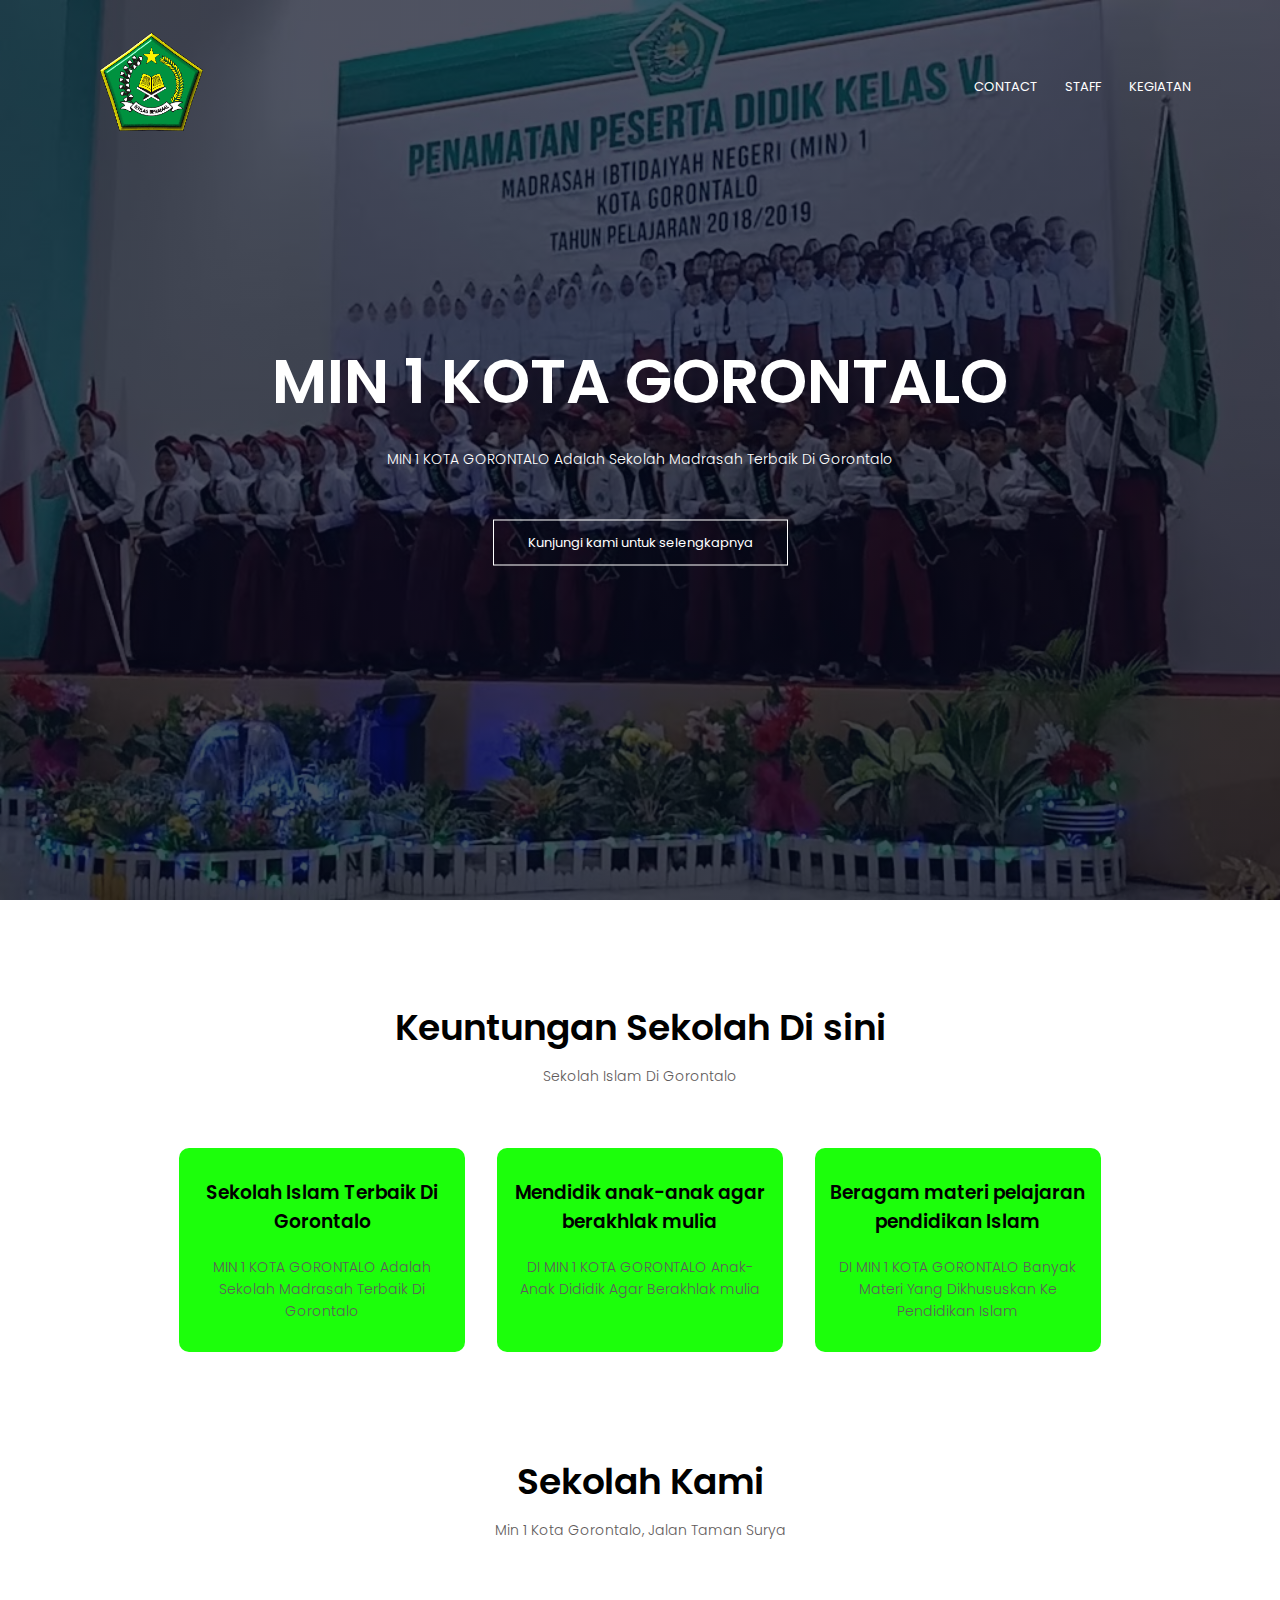
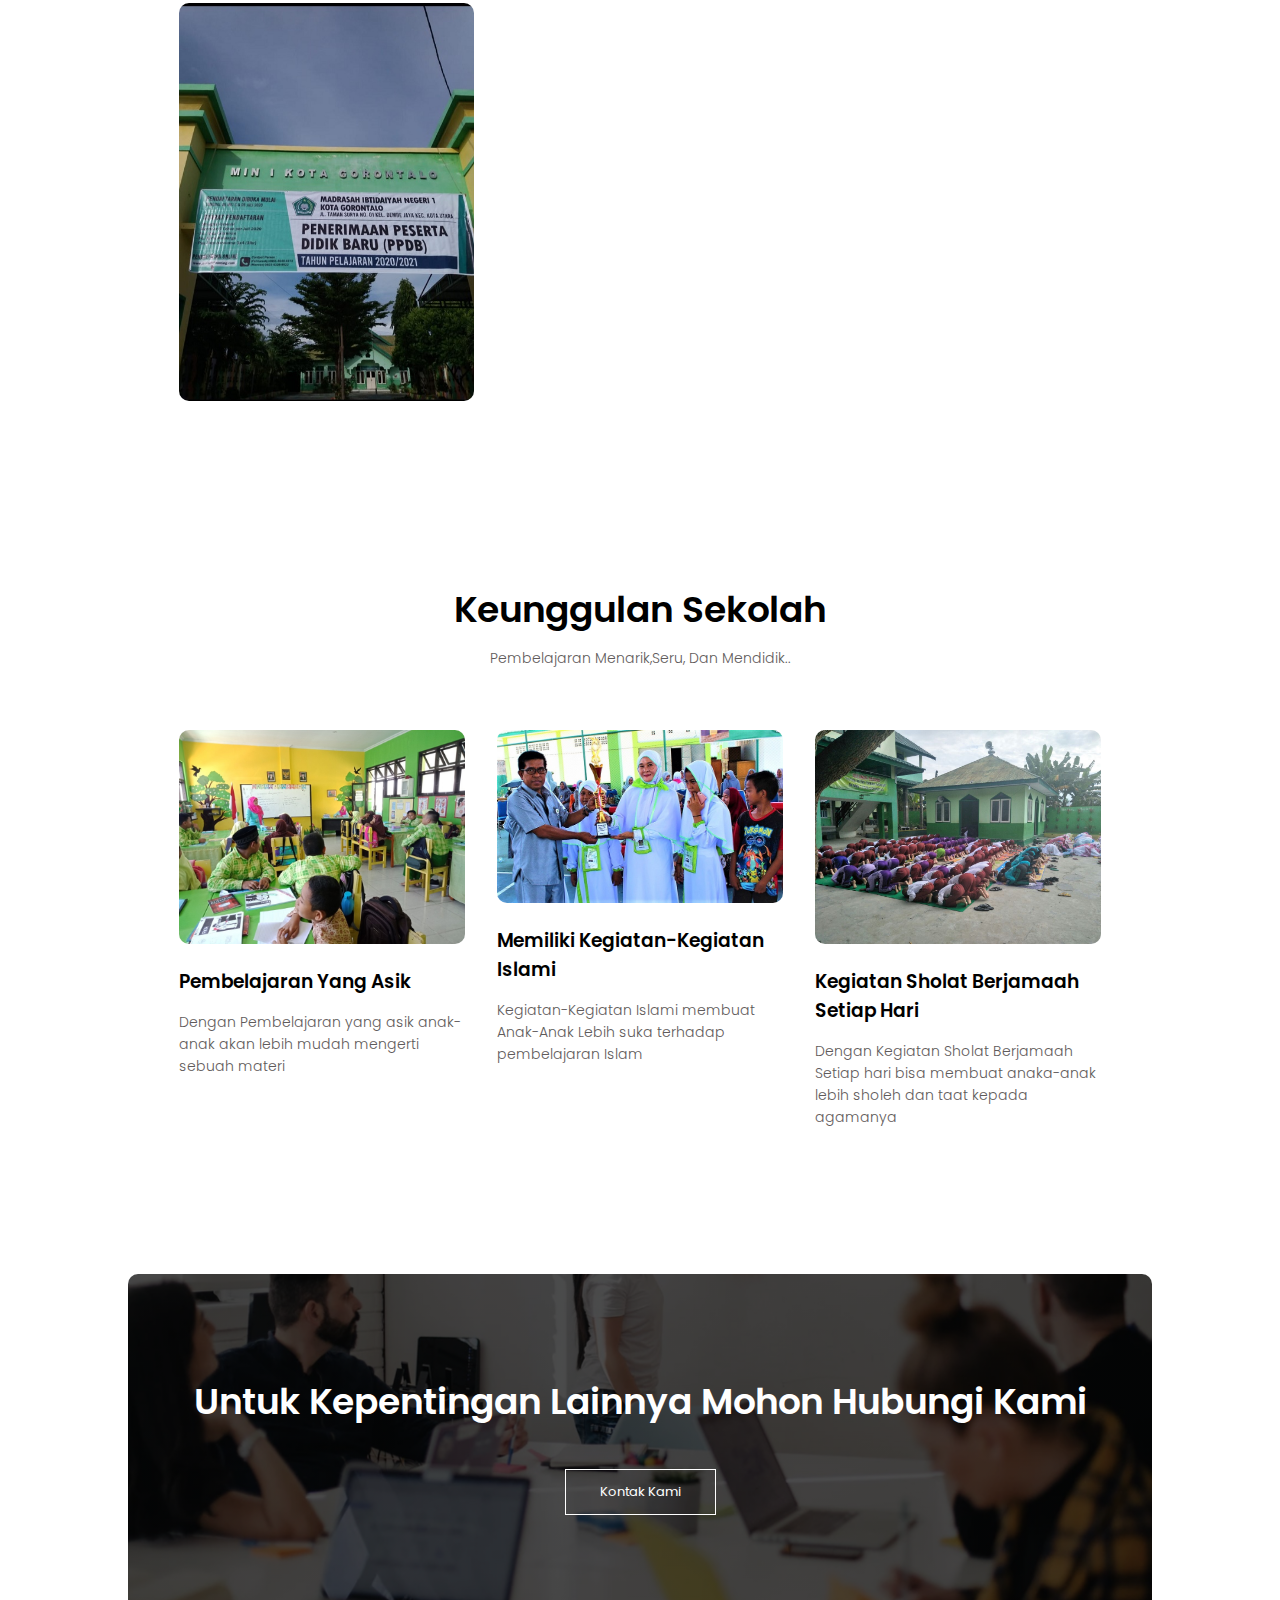
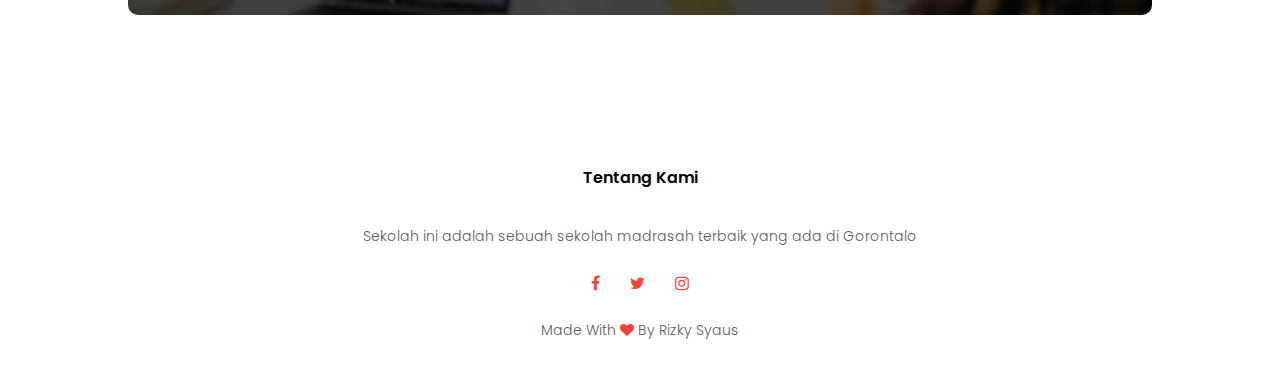
<file: index.html>
<!DOCTYPE html>
<html>
    <head>
        <title>Website</title>
        <meta name="viewport" content="width=device-width, initial-scale=1.0">
        <link rel="stylesheet" href="style.css">
        <link rel="preconnect" href="https://fonts.googleapis.com"><link rel="preconnect" href="https://fonts.gstatic.com" crossorigin><link href="https://fonts.googleapis.com/css2?family=Poppins:wght@100;200;300;400;600;700&display=swap" rel="stylesheet">
        <link rel="stylesheet" href="https://stackpath.bootstrapcdn.com/font-awesome/4.7.0/css/font-awesome.min.css">
    </head>
    <body>
        <section class="header">
            <nav>
                <a href="index.html"><img src="images/p-removebg-preview.png"></a>
                <div class="nav-links" id="navLinks">
                    <i class="fa fa-times" onclick="hideMenu()"></i>
                    <ul>
                        <li><a href="index(1).html">CONTACT</a></li>
                        <li><a href="http://40501156.siap-sekolah.com/data-siap/guru-daftar">STAFF</a></li>
                        <li><a href="index(2).html">KEGIATAN</a></li>
                    </ul>
                </div>
                <i class="fa fa-bars" onclick="showMenu()"></i>
            </nav>
<div class="text-box">
    <h1>MIN 1 KOTA GORONTALO</h1>   
    <p>MIN 1 KOTA GORONTALO Adalah Sekolah Madrasah Terbaik Di Gorontalo</p>
    <a href="http://40501156.siap-sekolah.com/data-siap/guru-daftar" class="hero-btn">Kunjungi kami untuk selengkapnya</a>
</div>




        </section>
<!---course-->
<section class="course">
    <h1>Keuntungan Sekolah Di sini</h1>
    <p>Sekolah Islam Di Gorontalo</p>
    <div class="row">
        <div class="course-col">
            <h3>Sekolah Islam Terbaik Di Gorontalo</h3>
            <p>MIN 1 KOTA GORONTALO Adalah Sekolah Madrasah Terbaik Di Gorontalo</p>
        </div>
        <div class="course-col">
            <h3>Mendidik anak-anak agar berakhlak mulia</h3>
            <p>DI MIN 1 KOTA GORONTALO Anak-Anak Dididik Agar Berakhlak mulia</p>
        </div>
        <div class="course-col">
            <h3>Beragam materi pelajaran pendidikan Islam</h3>
            <p>DI MIN 1 KOTA GORONTALO Banyak Materi Yang Dikhususkan Ke Pendidikan Islam</p>
        </div>
    </div>

    <!---campus-->

</section>
<section class="campus">
    <h1>Sekolah Kami</h1>
    <p>Min 1 Kota Gorontalo, Jalan Taman Surya</p>

    <div class="row">
        <div class="campus-col">
            <img src="images/Min.jpg">
            <div class="layer">
                <h3>GORONTALO</h3>
            </div>
        </div>
    </div>

</section>



<!---fasilitas---->

<section class="fasilitas">
    <h1>Keunggulan Sekolah</h1>
    <p>Pembelajaran Menarik,Seru, Dan Mendidik..</p>

    <div class="row">
        <div class="fasilitas-col">
            <img src="images/Pembelajaran.jpg">
            <h3>Pembelajaran Yang Asik</h3>
            <p>Dengan Pembelajaran yang asik anak-anak akan lebih mudah mengerti sebuah materi</p>
        </div>
        <div class="fasilitas-col">
            <img src="images/Kegiatan.jpg">
            <h3>Memiliki Kegiatan-Kegiatan Islami</h3>
            <p>Kegiatan-Kegiatan Islami membuat Anak-Anak Lebih suka terhadap pembelajaran Islam</p>
        </div>
        <div class="fasilitas-col">
            <img src="images/Guru.jpg">
            <h3>Kegiatan Sholat Berjamaah Setiap Hari</h3>
            <p>Dengan Kegiatan Sholat Berjamaah Setiap hari bisa membuat anaka-anak lebih sholeh dan taat kepada agamanya</p>
        </div>
    </div>

</section>


<!----Contact-->

<section class="bmbg">
     <h1>Untuk Kepentingan Lainnya Mohon Hubungi Kami</h1>
     <a href="index(1).html" class="hero-btn">Kontak Kami</a>
</section>



<!--footer-->

<section class="footer">
     <h4>Tentang Kami</h4>
     <p>Sekolah ini adalah sebuah sekolah madrasah terbaik yang ada di Gorontalo</p>
     <div class="icons">
        <i class="fa fa-facebook"></i>
        <i class="fa fa-twitter"></i>
        <i class="fa fa-instagram"></i>
     </div>
     <p>Made With <i class="fa fa-heart"></i> By Rizky Syaus</p>
</section>













<!-------JavaScirpt For Toggle Menu------->
        <script>

            var  navLinks = document.getElementById("navLinks");

            function showMenu(){
                navLinks.style.right = "0";
            }
            function hideMenu(){
                navLinks.style.right = "-200px";
            }

        </script>

    </body>
</html>
</file>
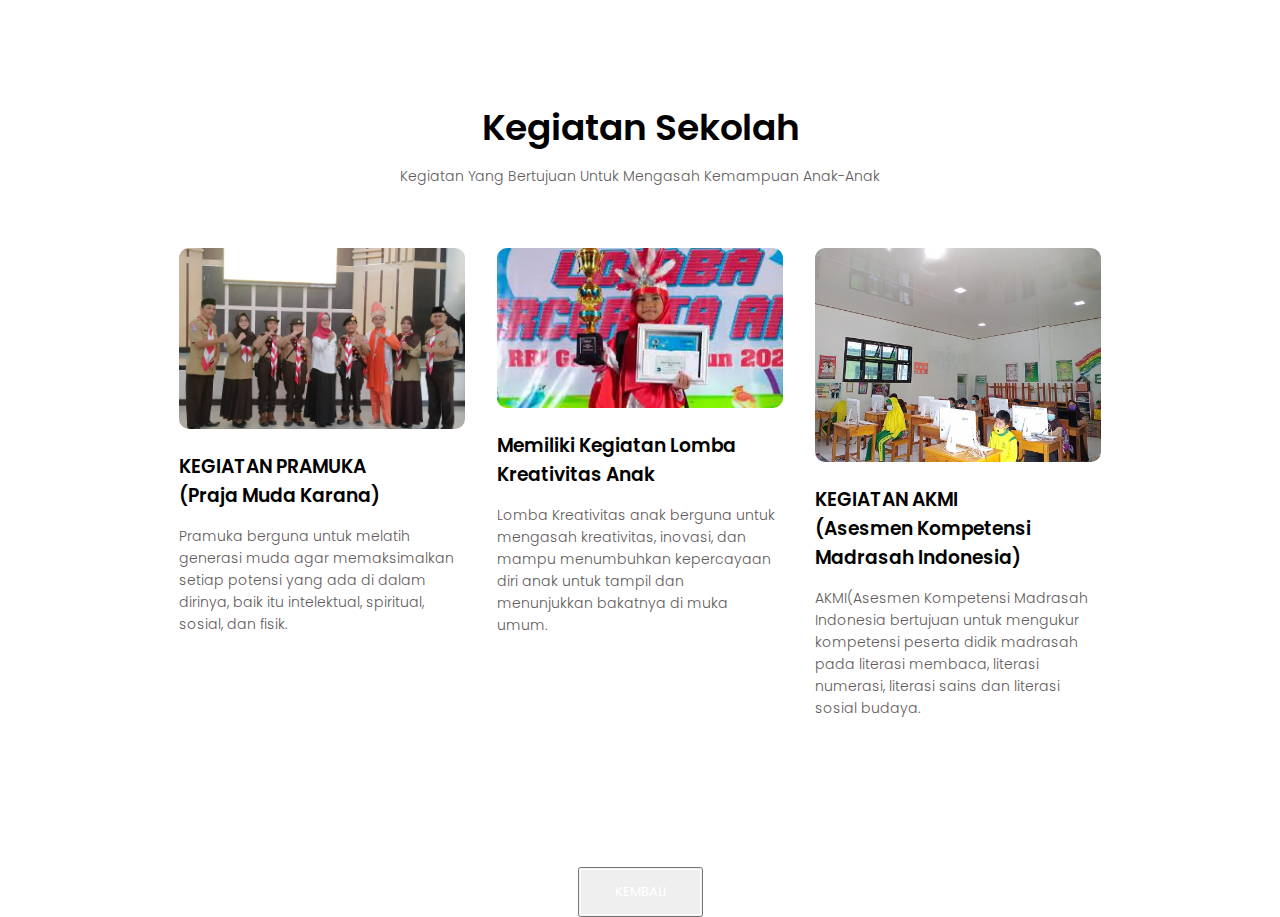
<file: index(2).html>
<!DOCTYPE html>
<html>
    <head>
        <title>Website</title>
        <meta name="viewport" content="width=device-width, initial-scale=1.0">
        <link rel="stylesheet" href="style.css">
        <link rel="preconnect" href="https://fonts.googleapis.com"><link rel="preconnect" href="https://fonts.gstatic.com" crossorigin><link href="https://fonts.googleapis.com/css2?family=Poppins:wght@100;200;300;400;600;700&display=swap" rel="stylesheet">
        <link rel="stylesheet" href="https://stackpath.bootstrapcdn.com/font-awesome/4.7.0/css/font-awesome.min.css">
    </head>
    <body>
        <section class="fasilitas">
            <h1>Kegiatan Sekolah</h1>
            <p>Kegiatan Yang Bertujuan Untuk Mengasah Kemampuan Anak-Anak</p>
        
            <div class="row">
                <div class="fasilitas-col">
                    <img src="images/Pramuka.jpeg">
                    <h3>KEGIATAN PRAMUKA<br>(Praja Muda Karana)</h3>
                <p>Pramuka berguna untuk melatih generasi muda agar memaksimalkan setiap potensi yang ada di dalam dirinya, baik itu intelektual, spiritual, sosial, dan fisik.</p>
                </div>
                <div class="fasilitas-col">
                    <img src="images/Lomba.jpg">
                    <h3>Memiliki Kegiatan Lomba Kreativitas Anak</h3>
                    <p>Lomba Kreativitas anak berguna untuk mengasah kreativitas, inovasi, dan mampu menumbuhkan kepercayaan diri anak untuk tampil dan menunjukkan bakatnya di muka umum.</p>
                </div>
                <div class="fasilitas-col">
                    <img src="images/AKMI.jpg">
                    <h3>KEGIATAN AKMI<br>(Asesmen Kompetensi Madrasah Indonesia)</h3>
                    <p>AKMI(Asesmen Kompetensi Madrasah Indonesia bertujuan untuk mengukur kompetensi peserta didik madrasah pada literasi membaca, literasi numerasi, literasi sains dan literasi sosial budaya.</p>
                </div>
            </div>
            <br><br><button href="index.html">
  <span class="hero-btn">KEMBALI</span>
</button>
        
        </section>
    </body>
</html>
</file>
<file: style.css>
*{
    margin: 0;
    padding: 0;
    font-family: 'Poppins', sans-serif;
}
.header{
    min-height: 100vh;
    width: 100%;
    background-image: linear-gradient(rgba(4,9,30,0.7),rgba(4,9,30,0.7)),url(images/p2.jpg);
    background-position: center;
    background-size: cover;
    position: relative;



}
nav{
    display: flex;
    padding: 2% 6%;
    justify-content: space-between;
    align-items: center;
}
nav img{
    width: 150px;
    
}
.nav-links{
    flex: 1;
    text-align: right;

}
.nav-links ul li{
    list-style:  none;
    display: inline-block;
    padding: 9px 12px;
    position: relative;
}
.nav-links ul li a{
      color: #fff;
      text-decoration: none;
      font-size: 13px;
}
.nav-links ul li::after{
    content: '';
    width: 0%;
    height: 2px;
    background: #f44336;
    display: block;
    margin: auto;
    transition: 0.5s;
}
.nav-links ul li:hover::after{
    width: 100%;
}
.text-box{
    width: 90%;
    color: #fff;
    position: absolute;
    top: 50%;
    left: 50%;
    transform: translate(-50%, -50%);
    text-align: center;

}
.text-box h1{
    font-size: 62px;
}
.text-box p{
    margin: 10px 0 40px;
    font-size: 14px;
    color: #fff;
}
.hero-btn{
    display: inline-block;
    text-decoration: none;
    color: #fff;
    border: 1px solid #fff;
    padding: 12px 34px;
    font-size: 13px;
    background: transparent;
    position: relative;
    cursor: pointer;
}
.hero-btn:hover{
    border: 1px solid #f44336;
    background: #f44336;
    transition: 1s;
}

nav .fa{
    display: none;
}

@media(max-width: 700px){
    .text-box h1{
        font-size: 20px;
    }
    .nav-links ul li{
        display: block;
    }
    .nav-links{
       position: absolute;
       background: #f44336; 
       height: 100vh;
       width: 200px;
       top: 0;
       right: -200px;
       text-align: left;
       z-index: 2;
       transition: 1s;

    }
    nav .fa{
        display: block;
        color: #fff;
        margin: 10px;
        font-size: 22px;
        cursor: pointer;
    }
    .nav-links ul{
        padding: 30px;
    }
}

/*-------course-------*/


.course{
    width: 80%;
    margin: auto;
    text-align: center;
    padding-top: 100px;
}
h1{
    font-size: 36px;
    font-weight: 600;
}
p{
    color: rgb(95, 91, 91);
    font-size: 14px;
    font-weight: 300;
    line-height: 22px;
    padding: 10px;
}
.row{
    margin: 5%;
    display: flex;
    justify-content: space-between;
}
.course-col{
    flex-basis: 31%;
    background: #1cff0b;
    border-radius: 10px;
    margin-bottom: 5%;
    padding: 20px 12px;
    box-sizing: border-box;
}
h3{
    text-align: center;
    font-weight: 600;
    margin: 10px 0;
}
.course-col:hover{
    box-shadow: 0 0 20px 0 rgba(0,0,0,0.2);
}
@media(max-width: 700px){
    .row{
        flex-direction: column;
    }
}

/*-------campus--------*/

.campus{
    width: 80%;
    margin: auto;
    text-align: center;
    padding-top: 5px;
}
.campus-col{
    flex-basis: 32%;
    border-radius: 10px;
    margin-bottom: 30px;
    position: relative;
    overflow: hidden;
}
.campus-col img{
    width: 100%;
    display: block;
}
.layer{
    background: transparent;
    height: 100%;
    width: 100%;
    position: absolute;
    top: 0;
    right: 0;
    transition: 0.5s;
}
.layer:hover{
    background: rgba(0, 194, 71, 0.5);
}
.layer h3{
    width: 100%;
    font-weight: 500;
    color: #fff;
    font-size: 26px;
    bottom: 0;
    left: 50%;
    transform: translateX(-50%);
    position: absolute;
    opacity: 0;
    transition: 0.5s;
}
.layer:hover h3{
    bottom: 49%;
    opacity: 1;
}
/*------fasilitas-------*/

.fasilitas{
    width: 80%;
    margin: auto;
    text-align: center;
    padding-top: 100px;
}
.fasilitas-col{
    flex-basis: 31%;
    border-radius: 10px;
    margin-bottom: 5%;
    text-align: left;
}
.fasilitas-col img{
    width: 100%;
    border-radius: 10px;
}
.fasilitas-col p{
    padding: 0;
}
.fasilitas-col h3{
    margin-top: 16px;
    margin-bottom: 15px;
    text-align: left;
}
/*-----Contact------*/

.bmbg{
    margin: 100px auto;
    width: 80%;
    background-image: linear-gradient(rgba(0,0,0,0.7),rgba(0,0,0,0.7)),url(images/banner2.jpg);
    background-position: center;
    background-size: cover;
    border-radius: 10px;
    text-align: center;
    padding: 100px 0;
}
.bmbg h1{
    color: #fff;
    margin-bottom: 40px;
    padding: 0;
}

@media(max-width: 700px){
.bmbg h1{
    font-size: 24px;
}
}

/*------footer-------*/

.footer{
    width: 100%;
    text-align: center;
    padding: 30px 0;
}

.footer h4{
    margin-bottom: 25px;
    margin-top: 20px;
    font-weight: 600;
}
.icons .fa{
    color: #f44336;
    margin: 0 13px;
    cursor: pointer;
    padding: 18px 0;
}
.fa-heart{
    color: #f44336;
}
</file>
